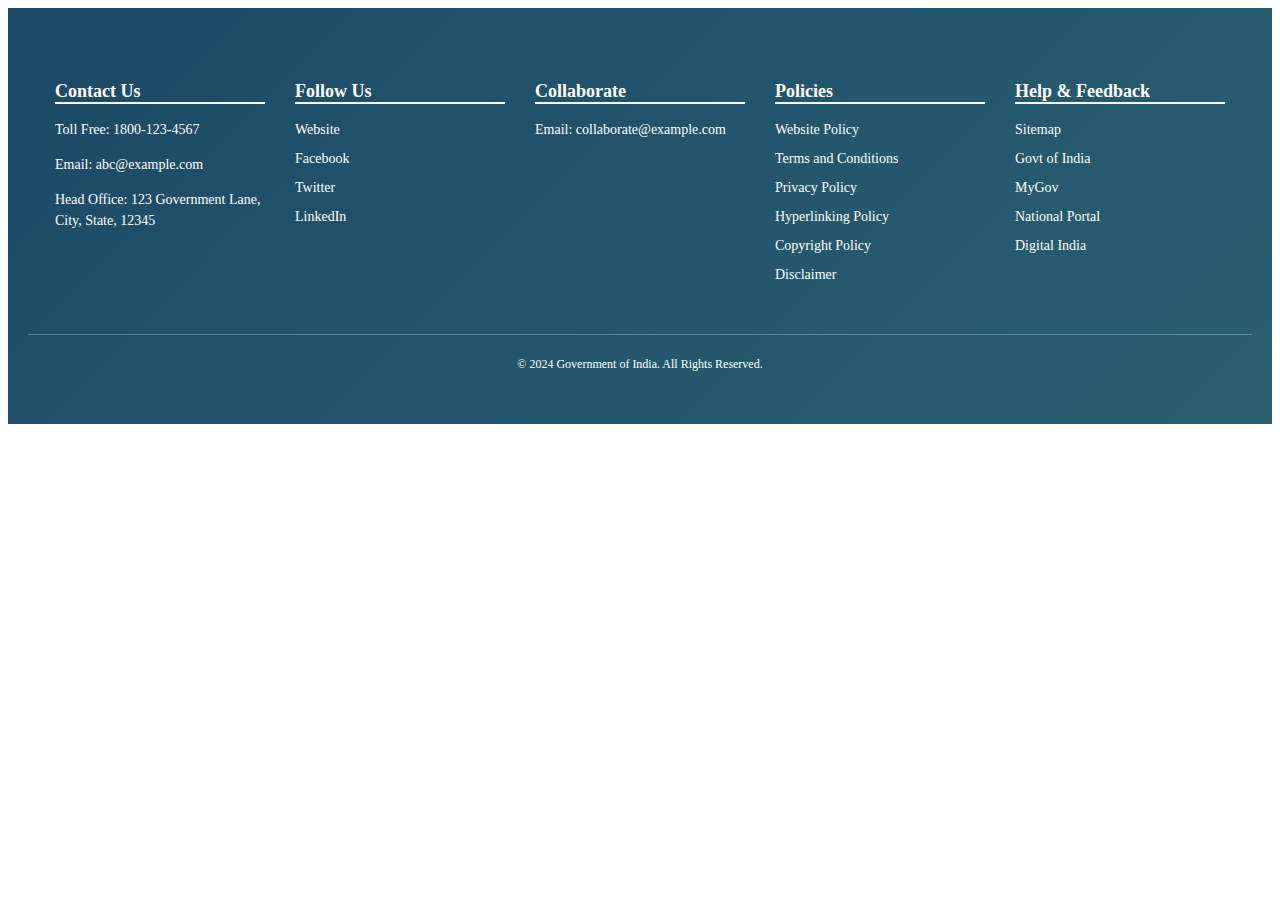
<file: footer2/footer2.html>
<!DOCTYPE html>
<html lang="en">
<head>
    <meta charset="UTF-8">
    <meta name="viewport" content="width=device-width, initial-scale=1.0">
    <title>Government Site Footer Example</title>
    <link rel="stylesheet" href="footer2.css">
</head>
<body>
    
    <footer>
        <div class="footer-container">
            <div class="footer-links">
                <h3>Contact Us</h3>
                <p>Toll Free: 1800-123-4567</p>
                <p>Email: <a href="mailto:abc@example.com">abc@example.com</a></p>
                <p>Head Office: 123 Government Lane, City, State, 12345</p>
            </div>

            <div class="footer-links">
                <h3>Follow Us</h3>
                <ul>
                    <li><a href="#">Website</a></li>
                    <li><a href="#">Facebook</a></li>
                    <li><a href="#">Twitter</a></li>
                    <li><a href="#">LinkedIn</a></li>
                </ul>
            </div>

            <div class="footer-links">
                <h3>Collaborate</h3>
                <p>Email: <a href="mailto:collaborate@example.com">collaborate@example.com</a></p>
            </div>

            <div class="footer-links">
                <h3>Policies</h3>
                <ul>
                    <li><a href="#">Website Policy</a></li>
                    <li><a href="#">Terms and Conditions</a></li>
                    <li><a href="#">Privacy Policy</a></li>
                    <li><a href="#">Hyperlinking Policy</a></li>
                    <li><a href="#">Copyright Policy</a></li>
                    <li><a href="#">Disclaimer</a></li>
                </ul>
            </div>

            <div class="footer-links">
                <h3>Help & Feedback</h3>
                <ul>
                    <li><a href="#">Sitemap</a></li>
                    <li><a href="#">Govt of India</a></li>
                    <li><a href="#">MyGov</a></li>
                    <li><a href="#">National Portal</a></li>
                    <li><a href="#">Digital India</a></li>
                </ul>
            </div>
        </div>
        <div class="footer-bottom">
            <p>&copy; 2024 Government of India. All Rights Reserved.</p>
        </div>
    </footer>

   
</body>
</html>
</file>
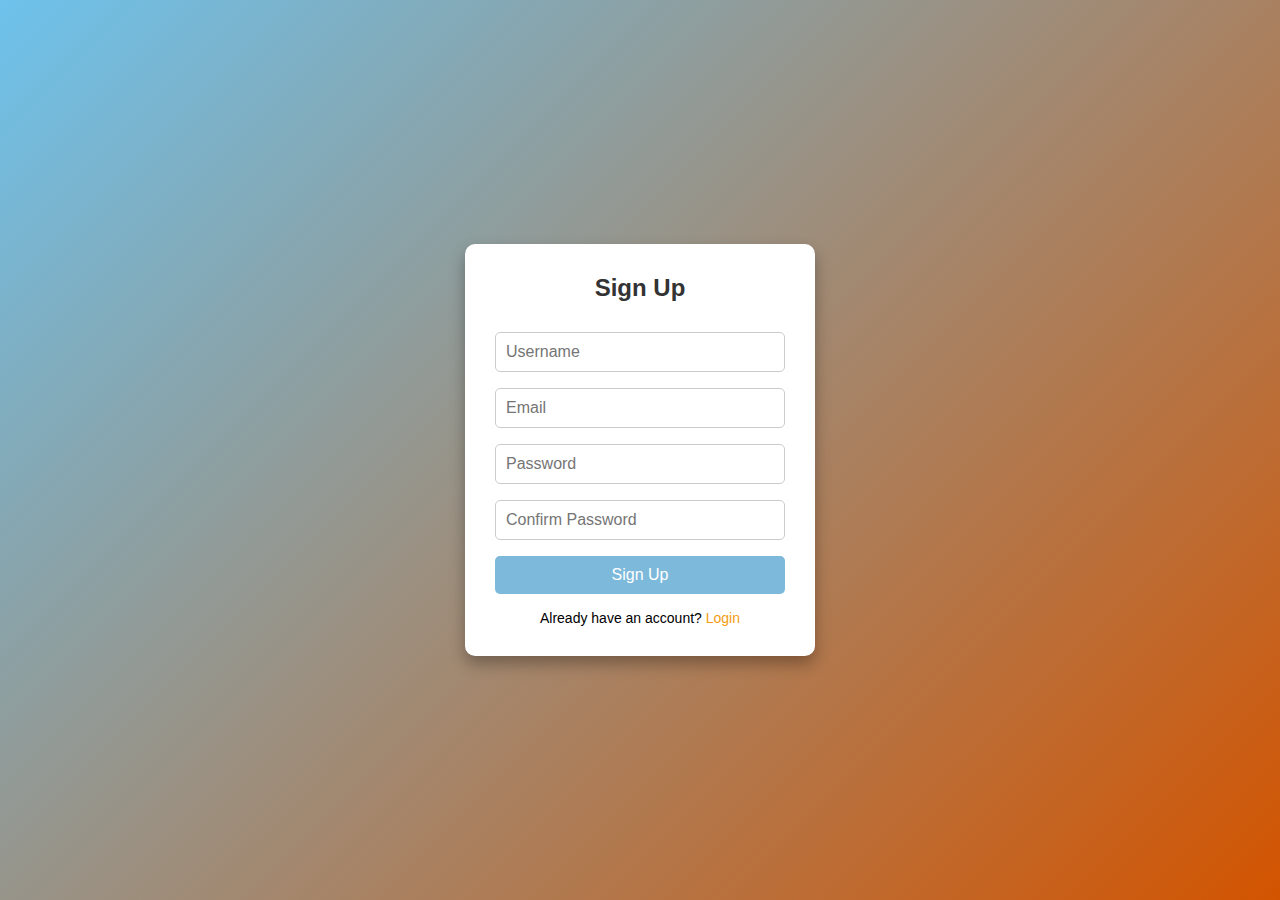
<file: mainpage/signup.html>
<!DOCTYPE html>
<html lang="en">
<head>
    <meta charset="UTF-8">
    <meta name="viewport" content="width=device-width, initial-scale=1.0">
    <title>Login and Sign Up with OTP</title>
    <link rel="stylesheet" href="/mainpage/signup.css">
</head>
<body>
    <div class="container">
       
        <div class="form-container" id="signup-form">
            <h2>Sign Up</h2>
            <form id="signupForm">
                <input type="text" id="signupUsername" placeholder="Username" required>
                <input type="email" id="signupEmail" placeholder="Email" required>
                <input type="password" id="signupPassword" placeholder="Password" required>
                <input type="password" id="signupConfirmPassword" placeholder="Confirm Password" required>
                
               
                <div id="otpSection" class="hidden">
                    <p>An OTP has been sent to your email. Please enter it below to complete your sign-up.</p>
                    <input type="text" id="otpInput" placeholder="Enter OTP" required>
                    <input type="hidden" id="generatedOtp">
                    <button type="button" onclick="verifyOtp()">Verify OTP</button>
                </div>

                <button type="button" onclick="sendOtp()">Sign Up</button>
                <p>Already have an account? <a href="#" onclick="toggleForm()">Login</a></p>
            </form>
        </div>
    </div>

    
</body>
</html>
</file>
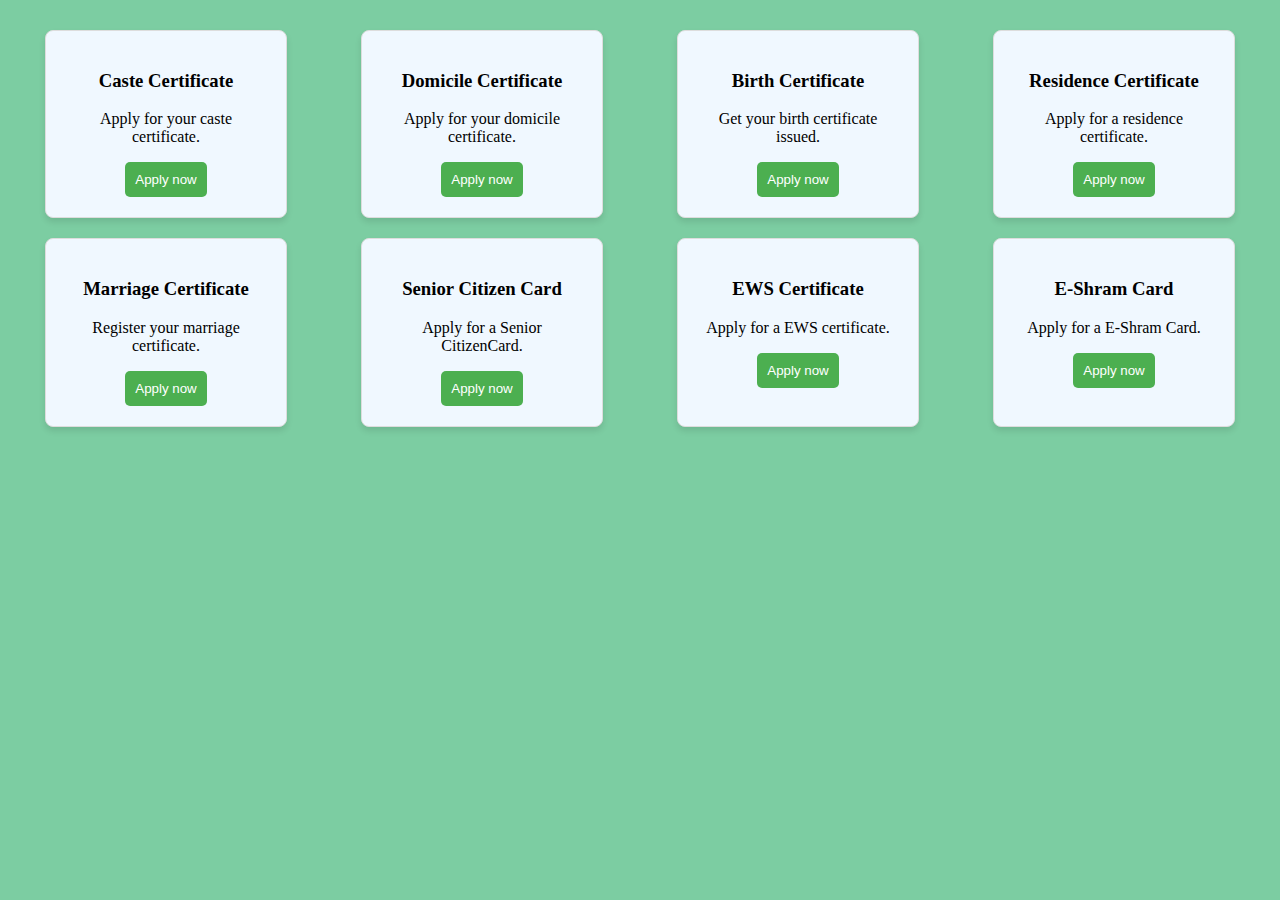
<file: mainpage/cert3.html/cert3.html>
<!DOCTYPE html>
<html lang="en">
<head>
    <meta charset="UTF-8">
    <meta name="viewport" content="width=device-width, initial-scale=1.0">
    <title>Apply for Certificates</title>
    <link rel="stylesheet" href="cert3.css">
    <style>
        
        .container {
            display: flex;
            flex-wrap: wrap;
            justify-content: space-around;
            margin-top: 20px;
        }
        #certificateForm{
            display: flex;
            flex-direction: column;
            gap: 0.2rem;
        }
        .card {
            background-color: #f0f8ff;
            border: 1px solid #ddd;
            border-radius: 8px;
            padding: 20px;
            width: 200px;
            text-align: center;
            margin: 10px;
            box-shadow: 0px 4px 6px rgba(0, 0, 0, 0.1);
            transition: transform 0.3s ease;
        }
        .card:hover {
            transform: translateY(-5px);
        }
        .button button {
            background-color: #4CAF50;
            color: white;
            border: none;
            padding: 10px;
            border-radius: 5px;
            cursor: pointer;
            transition: background-color 0.3s ease;
        }
        .button button:hover {
            background-color: #45a049;
        }

        /* Modal styling */
        .modal {
            display: none;
            position: fixed;
            z-index: 1;
            left: 0;
            top: 0;
            width: 100%;
            height: 100%;
            background-color: rgba(0, 0, 0, 0.5);
        }
        .modal-content {
            background-color: #fff;
            margin: 10% auto;
            padding: 20px;
            border-radius: 8px;
            width: 80%;
            max-width: 400px;
            text-align: center;
        }
        .modal-content h3 {
            margin-bottom: 10px;
        }
        .modal-content ul, .modal-content form {
            list-style-type: none;
            padding: 0;
        }
        .modal-content li, .modal-content label {
            text-align: left;
            padding: 5px 0;
        }
        .close-btn, .next-btn, .submit-btn {
            background-color: #4CAF50;
            color: white;
            border: none;
            padding: 8px 16px;
            border-radius: 5px;
            cursor: pointer;
            transition: background-color 0.3s ease;
            margin-top: 10px;
        }
        .close-btn:hover {
            background-color: #c9302c;
        }
        .next-btn:hover, .submit-btn:hover {
            background-color: #45a049;
        }
        /* Styling for confirmation message */
        .confirmation {
            color: #28a745;
            font-weight: bold;
        }
    </style>
</head>
<body>
    <div class="container">
        <div class="card">
            <h3 class="title">Caste Certificate</h3>
            <p class="content">Apply for your caste certificate.</p>
            <div class="button"><button onclick="showDocuments('Caste Certificate')">Apply now</button></div>
        </div>
        <div class="card">
            <h3 class="title">Domicile Certificate</h3>
            <p class="content">Apply for your domicile certificate.</p>
            <div class="button"><button onclick="showDocuments('Domicile Certificate')">Apply now</button></div>
        </div>
        <div class="card">
            <h3 class="title">Birth Certificate</h3>
            <p class="content">Get your birth certificate issued.</p>
            <div class="button"><button onclick="showDocuments('Birth Certificate')">Apply now</button></div>
        </div>
        <div class="card">
            <h3 class="title">Residence Certificate</h3>
            <p class="content">Apply for a residence certificate.</p>
            <div class="button"><button onclick="showDocuments('Residence Certificate')">Apply now</button></div>
        </div>
        <div class="card">
            <h3 class="title">Marriage Certificate</h3>
            <p class="content">Register your marriage certificate.</p>
            <div class="button"><button onclick="showDocuments('Marriage Certificate')">Apply now</button></div>
        </div>
        <div class="card">
            <h3 class="title">Senior Citizen Card</h3>
            <p class="content">Apply for a Senior CitizenCard.</p>
            <div class="button"><button onclick="showDocuments('Senior Citizen Card')">Apply now</button></div>
        </div>
        <div class="card">
            <h3 class="title">EWS Certificate</h3>
            <p class="content">Apply for a EWS certificate.</p>
            <div class="button"><button onclick="showDocuments('EWS Certificate')">Apply now</button></div>
             
        </div>
        <div class="card">
            <h3 class="title">E-Shram Card</h3>
            <p class="content">Apply for a E-Shram Card.</p>
            <div class="button"><button onclick="showDocuments('E-Shram Card')">Apply now</button></div>
    </div>
       
    </div>

   
    <div id="documentModal" class="modal">
        <div class="modal-content">
            <h3 id="certificateType"></h3>
            <div id="requirements">
                <p>The following documents are required:</p>
                <ul>
                    <li>Income Proof</li>
                    <li>ID Proof</li>
                    <li>Photograph</li>
                    <li>Address Proof</li>
                </ul>
                <button class="next-btn" onclick="showForm()">Next</button>
            </div>
            <div id="applicationForm" style="display: none;">
                <form id="certificateForm" onsubmit="submitForm(event)">
                    <label for="name">Name:</label>
                    <input type="text" id="name" name="name" required><br>
                    <label for="fatherName">Father's Name:</label>
                    <input type="text" id="fatherName" name="fatherName" required><br>
                    <label for="motherName">Mother's Name:</label>
                    <input type="text" id="motherName" name="motherName" required><br>
                    <label for="nationality">Nationality:</label>
                    <input type="text" id="nationality" name="nationality" required><br>
                    <label for="state">State:</label>
                    <input type="text" id="state" name="state" required><br>
                    <label for="district">District:</label>
                    <input type="text" id="district" name="district" required><br>
                    <label for="village">Village:</label>
                    <input type="text" id="village" name="village"><br>
                    <button type="submit" class="submit-btn">Submit</button>
                </form>
            </div>
            <div id="confirmationMessage" class="confirmation" style="display: none;">
                <p>Application submitted successfully!</p>
                <p>Your Certificate ID is: <span id="certificateID"></span></p>
            </div>
            <button class="close-btn" onclick="closeModal()">Close</button>
        </div>
    </div>

    <script>
        function showDocuments(certificateType) {
            document.getElementById('certificateType').textContent = certificateType;
            document.getElementById('requirements').style.display = 'block';
            document.getElementById('applicationForm').style.display = 'none';
            document.getElementById('confirmationMessage').style.display = 'none';
            document.getElementById('documentModal').style.display = 'block';
        }

        function showForm() {
            document.getElementById('requirements').style.display = 'none';
            document.getElementById('applicationForm').style.display = 'block';
        }

        function submitForm(event) {
            event.preventDefault();

        
            const certificateID = "CERT" + Math.floor(Math.random() * 1000000);
            
      
            document.getElementById('applicationForm').style.display = 'none';
            document.getElementById('confirmationMessage').style.display = 'block';
            document.getElementById('certificateID').textContent = certificateID;
        }

        function closeModal() {
            document.getElementById('documentModal').style.display = 'none';
        }

        window.onclick = function(event) {
            const modal = document.getElementById('documentModal');
            if (event.target == modal) {
                closeModal();
            }
        };
    </script>
</body>
</html>
</file>
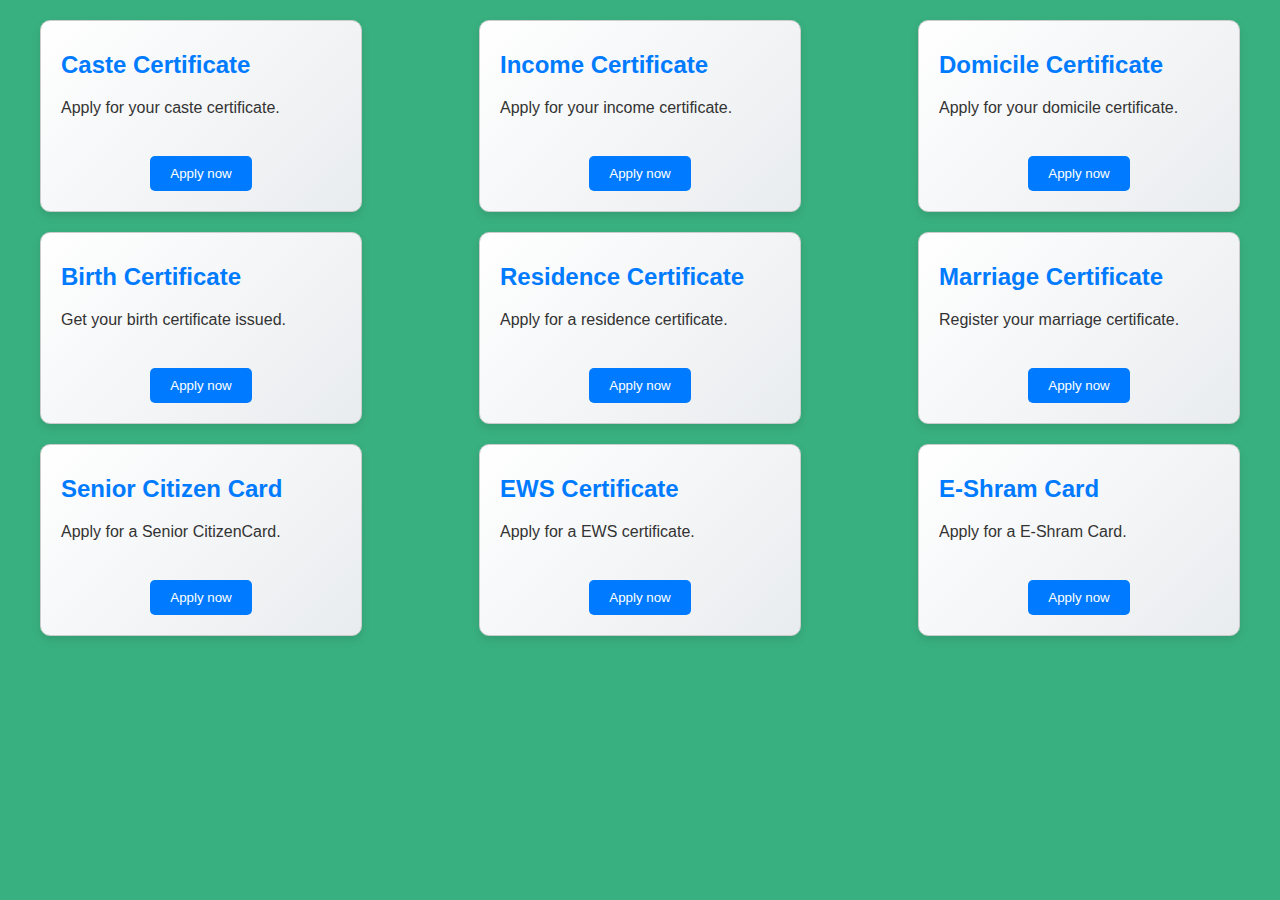
<file: mainpage/certificate/indexc.html>
<!DOCTYPE html>
<html lang="en">
<head>
    <meta charset="UTF-8">
    <meta name="viewport" content="width=device-width, initial-scale=1.0">
    <title>Apply for Certficates</title>
    <link rel="stylesheet" href="c.css">
</head>
<link rel="stylesheet" href="c.css">
<body>
    <div class="container">
        <div class="card">
            <h3 class="title">Caste Certificate</h3>
            <p class="content">Apply for your caste certificate.</p>
            <div class="button"><button>Apply now</button></div>
        </div>
        <div class="card">
            <h3 class="title">Income Certificate</h3>
            <p class="content">Apply for your income certificate.</p>
            <div class="button"><button>Apply now</button></div>
        </div>
        <div class="card">
            <h3 class="title">Domicile Certificate</h3>
            <p class="content">Apply for your domicile certificate.</p>
            <div class="button"><button>Apply now</button></div>
        </div>
        <div class="card">
            <h3 class="title">Birth Certificate</h3>
            <p class="content">Get your birth certificate issued.</p>
            <div class="button"><button>Apply now</button></div>
        </div>
        <div class="card">
            <h3 class="title">Residence Certificate</h3>
            <p class="content">Apply for a residence certificate.</p>
            <div class="button"><button>Apply now</button></div>
        </div>
        <div class="card">
            <h3 class="title">Marriage Certificate</h3>
            <p class="content">Register your marriage certificate.</p>
            <div class="button"><button>Apply now</button></div>
        </div>
        <div class="card">
            <h3 class="title">Senior Citizen Card</h3>
            <p class="content">Apply for a Senior CitizenCard.</p>
            <div class="button"><button>Apply now</button></div>
        </div>
        <div class="card">
            <h3 class="title">EWS Certificate</h3>
            <p class="content">Apply for a EWS certificate.</p>
            <div class="button"><button>Apply now</button></div>
             
        </div>
        <div class="card">
            <h3 class="title">E-Shram Card</h3>
            <p class="content">Apply for a E-Shram Card.</p>
            <div class="button"><button>Apply now</button></div>
    </div>
    
</body>
</html>
</file>
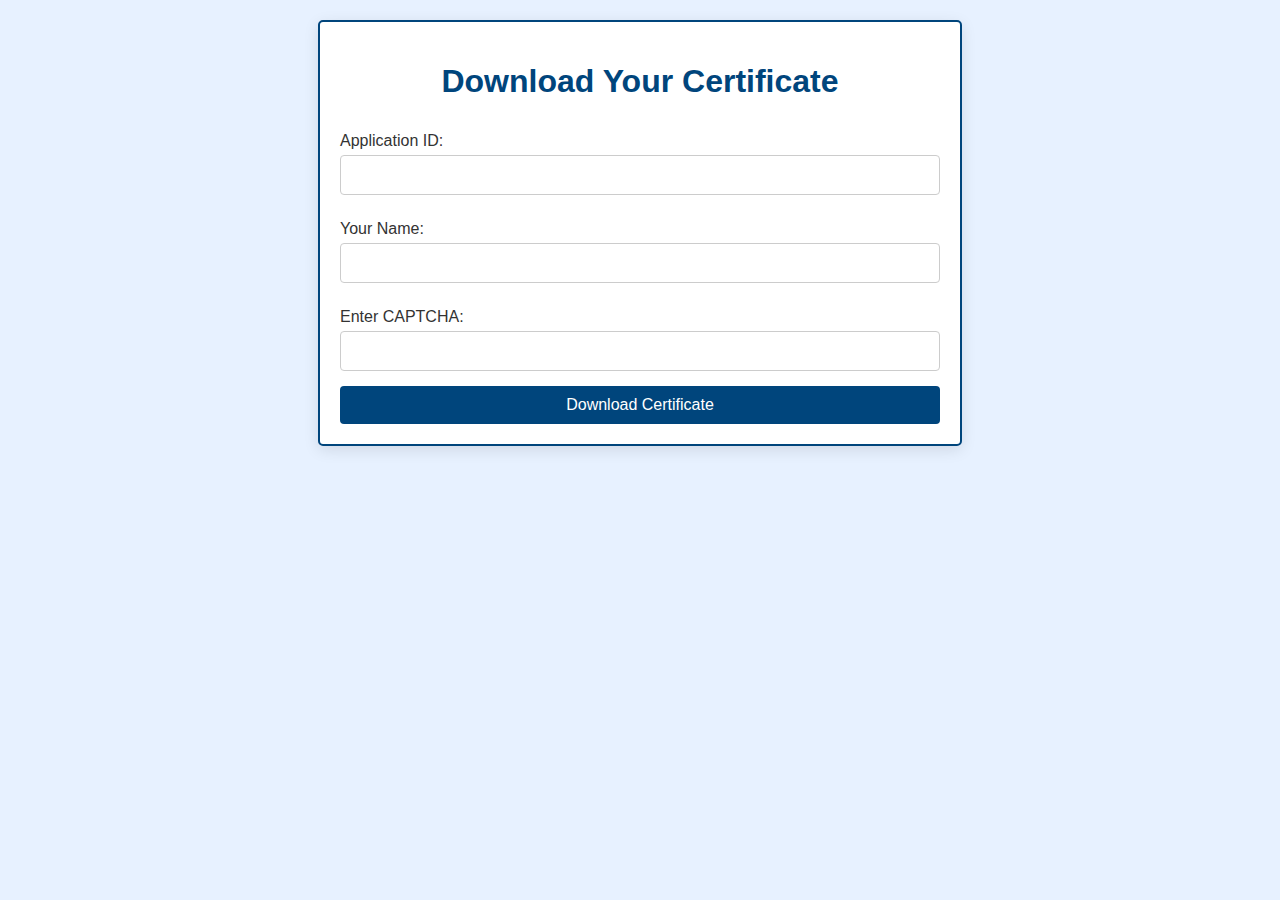
<file: mainpage/download/download.html>
<!DOCTYPE html>
<html lang="en">
<head>
    <meta charset="UTF-8">
    <meta name="viewport" content="width=device-width, initial-scale=1.0">
    <title>Download Certificate - Government Portal</title>
    <link rel="stylesheet" href="download.css">
</head>
<body>
    <div class="container">
        <h1>Download Your Certificate</h1>
        <form id="downloadForm">
            <label for="appId">Application ID:</label>
            <input type="text" id="appId" required>
            
            <label for="applicantName">Your Name:</label>
            <input type="text" id="applicantName" required>
            
            <label for="captcha">Enter CAPTCHA: <span id="captchaText"></span></label>
            <input type="text" id="captcha" required>
            
            <button type="submit">Download Certificate</button>
        </form>
        <div id="message"></div>
    </div>
   
</html>
</file>
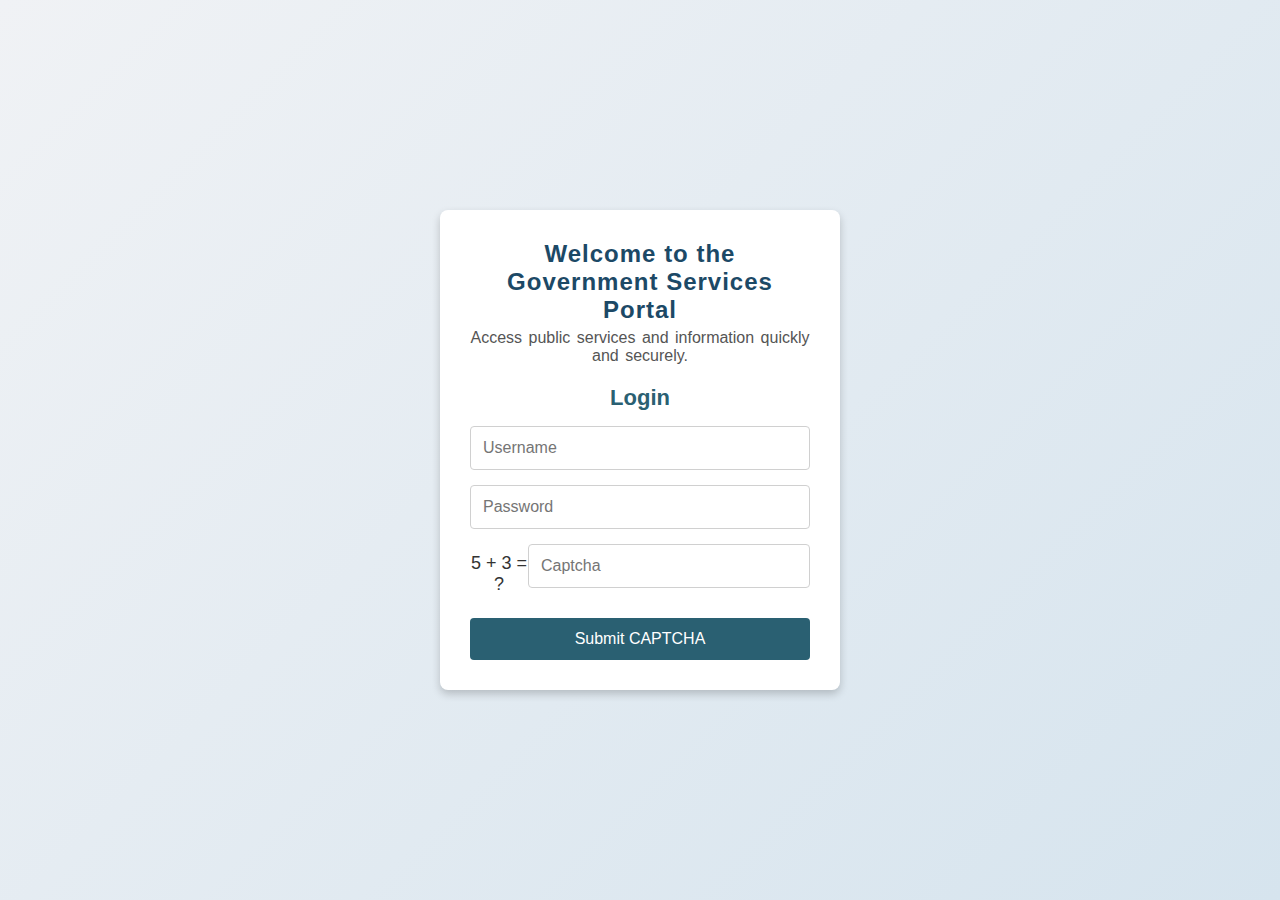
<file: mainpage/login5/login5.html>
<!DOCTYPE html>
<html lang="en">
<head>
    <meta charset="UTF-8">
    <meta name="viewport" content="width=device-width, initial-scale=1.0">
    <title>Government Login Portal</title>
    <link rel="stylesheet" href="/mainpage/login5/login5.css">
</head>
<body>
    <div class="container">
    
        <header>
            <h1>Welcome to the Government Services Portal</h1>
            <p>Access public services and information quickly and securely.</p>
        </header>

       
        <div class="form-container" id="login-form">
            <h2>Login</h2>
            <form id="loginForm">
                <input type="text" id="loginUsername" placeholder="Username" required>
                <input type="password" id="loginPassword" placeholder="Password" required>

             
                <div class="captcha">
                    <span id="captchaText">5 + 3 = ?</span>
                    <input type="text" id="captchaInput" placeholder="Captcha" required>
                </div>

                <button type="button" onclick="validateCaptcha()">Submit CAPTCHA</button>

              
                <div id="otpSection" class="hidden">
                    <p>An OTP has been sent to your email. Please enter it below to complete login.</p>
                    <input type="text" id="otpInput" placeholder="Enter OTP" required>
                    <input type="hidden" id="generatedOtp">
                    <button type="button" onclick="verifyOtp()">Verify OTP</button>
                </div>
            </form>
        </div>
    </div>

 
</body>
</html>
</file>
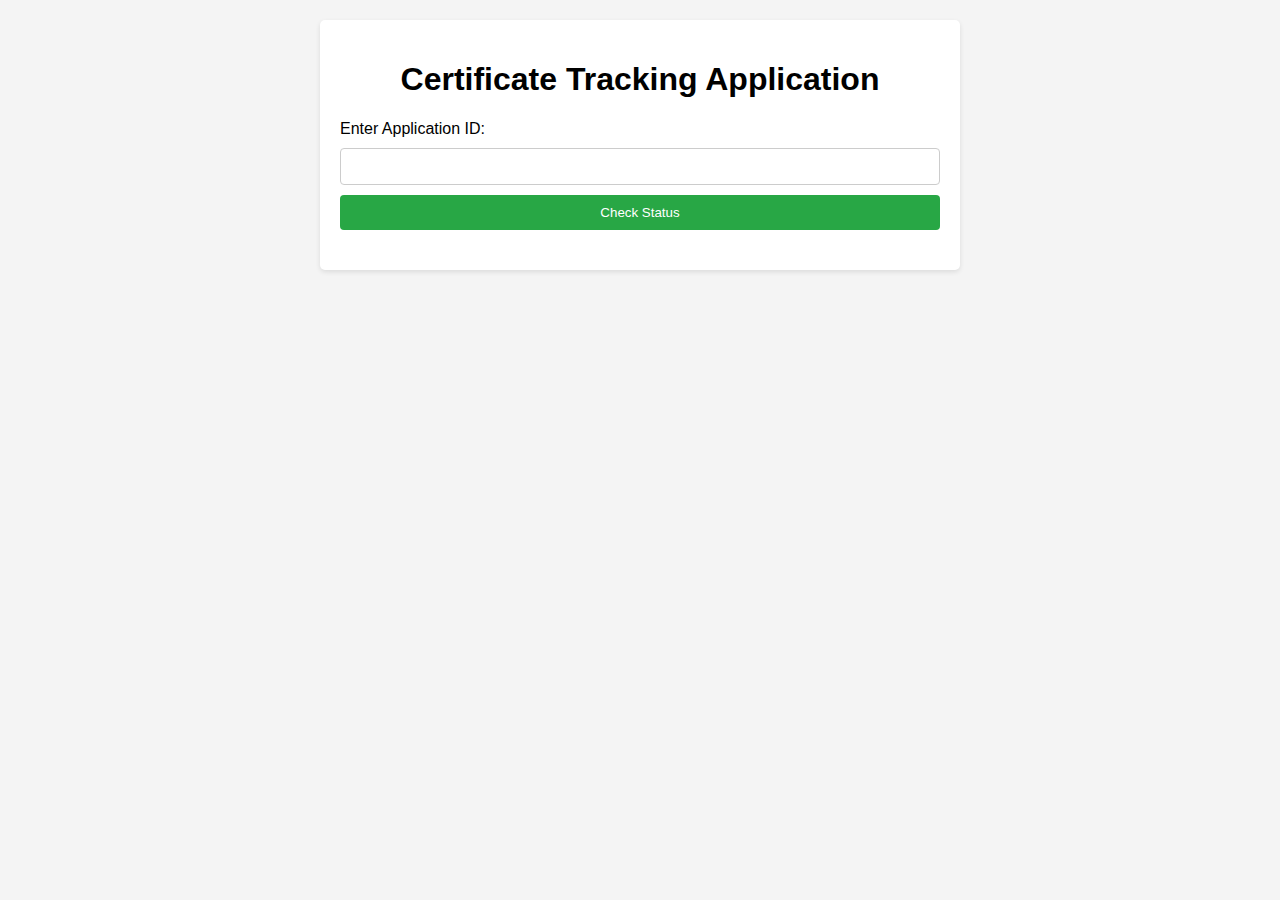
<file: mainpage/track/tyrack.html>
<!DOCTYPE html>
<html lang="en">
<head>
    <meta charset="UTF-8">
    <meta name="viewport" content="width=device-width, initial-scale=1.0">
    <title>Certificate Tracking</title>
    <link rel="stylesheet" href="tyrack.css">
</head>
<body>
    <div class="container">
        <h1>Certificate Tracking Application</h1>
        <form id="trackingForm">
            <label for="appId">Enter Application ID:</label>
            <input type="text" id="appId" required>
            <button type="submit">Check Status</button>
        </form>
        <div id="statusDisplay"></div>
    </div>
    
</body>
</html>
</file>
<file: footer2/footer2.css>
footer {
    background: linear-gradient(135deg, #1c4966, #2a6072);
    color: #ffffff;
    padding: 40px 20px;
}

.footer-container {
    display: flex;
    justify-content: space-around;
    flex-wrap: wrap;
    max-width: 1200px;
    margin: auto;
}

.footer-links {
    flex: 1;
    min-width: 200px; 
    margin: 15px;
}

.footer-links h3 {
    border-bottom: 2px solid #ffffff;
    margin-bottom: 15px;
    font-size: 18px;
}

.footer-links p,
.footer-links ul {
    font-size: 14px;
    line-height: 1.5;
}

.footer-links ul {
    list-style: none; 
    padding-left: 0;
}

.footer-links ul li {
    margin-bottom: 8px;
}

.footer-links a {
    color: #ffffff; 
    text-decoration: none;
    transition: color 0.3s ease;
}

.footer-links a:hover {
    color: #ffd700; 
}

.footer-bottom {
    text-align: center;
    margin-top: 20px;
    font-size: 12px;
    border-top: 1px solid rgba(255, 255, 255, 0.3);
    padding-top: 10px;
}


@media (max-width: 768px) {
    .footer-container {
        flex-direction: column; 
        align-items: center;
    }
    .footer-links {
        text-align: center; 
    }
}
</file>
<file: mainpage/signup.css>
* {
    margin: 0;
    padding: 0;
    box-sizing: border-box;
}

body {
    display: flex;
    justify-content: center;
    align-items: center;
    height: 100vh;
    background: linear-gradient(135deg, #6dc2ec, #d35400);
    font-family: Arial, sans-serif;
}

.container {
    width: 350px;
    padding: 30px;
    background-color: #fff;
    border-radius: 10px;
    box-shadow: 0 8px 16px rgba(0, 0, 0, 0.3);
    text-align: center;
    transition: transform 0.5s ease-in-out;
}

.form-container {
    display: flex;
    flex-direction: column;
    gap: 15px;
    opacity: 1;
    transform: scale(1);
    transition: opacity 0.3s ease, transform 0.3s ease;
}

.form-container.hidden {
    opacity: 0;
    transform: scale(0.8);
    pointer-events: none;
}

.form-container h2 {
    margin-bottom: 15px;
    color: #333;
}

.form-container input {
    padding: 10px;
    font-size: 16px;
    border: 1px solid #ccc;
    border-radius: 5px;
    width: 100%;
    transition: all 0.3s ease;
}

.form-container input:focus {
    border-color: #f39c12;
    box-shadow: 0 0 8px rgba(243, 156, 18, 0.3);
}


.form-container button {
    padding: 10px;
    font-size: 16px;
    color: #fff;
    background-color: #7cb9da;
    border: none;
    border-radius: 5px;
    cursor: pointer;
    transition: background-color 0.3s ease;
}

.form-container button:hover {
    background-color: #d35400;
    transform: translateY(-2px);
}

.captcha {
    display: flex;
    align-items: center;
    gap: 10px;
}

.captcha span {
    font-size: 18px;
    color: #333;
}

p {
    font-size: 14px;
}

a {
    color: #f39c12;
    text-decoration: none;
    transition: color 0.3s ease;
}

a:hover {
    color: #e67e22;
    text-decoration: underline;
}

.hidden {
    display: none;
}
#signupForm{
 display: flex;
 flex-direction: column;
 gap: 1rem;
}
</file>
<file: mainpage/cert3.html/cert3.css>
body{
    background-color: rgb(124, 205, 162);
}
</file>
<file: mainpage/certificate/c.css>
body {
    font-family: Arial, sans-serif; 
    background-color: #39b080; 
    margin: 0;
    padding: 20px;
}

.container {
    display: flex;
    flex-wrap: wrap;
    justify-content: space-between; 
    max-width: 1200px;
    margin: auto;
}


.card:hover {
    transform: translateY(-5px); 
    box-shadow: 0 8px 20px rgba(0, 0, 0, 0.2); 
}

.title {
    font-size: 1.5em; 
    color: #007BFF; 
    margin: 10px 0; 
}

.content {
    font-size: 1em; 
    color: #333; 
    margin: 10px 0; 
}

.button {
    text-align: center;
    margin-top: auto;
}

.button button {
    background-color: #007BFF; 
    color: white; 
    border: none;
    padding: 10px 20px; 
    border-radius: 5px;
    cursor: pointer; 
    transition: background-color 0.3s, transform 0.2s; 
}

.button button:hover {
    background-color: #0056b3; 
    transform: scale(1.05);
}



.card {
    display: flex; 
    flex-direction: column; 
    justify-content: space-between;
    background: linear-gradient(135deg, #ffffff, #e9ecef); 
    border: 1px solid #ccc; 
    border-radius: 10px; 
    padding: 20px; 
    width: calc(25% - 20px);
    box-shadow: 0 4px 10px rgba(0, 0, 0, 0.1);
    margin-bottom: 20px; 
    transition: transform 0.3s, box-shadow 0.3s; 
    height: 150px; 
}

.button {
    margin-top: auto; 
    text-align: center; }
</file>
<file: mainpage/download/download.css>
body {
    font-family: 'Arial', sans-serif;
    background-color: #e7f1ff;
    margin: 0;
    padding: 20px;
}

.container {
    max-width: 600px;
    margin: auto;
    background: white;
    padding: 20px;
    border-radius: 5px;
    box-shadow: 0 4px 15px rgba(0, 0, 0, 0.1);
    border: 2px solid #00457c; 
}

h1 {
    text-align: center;
    color: #00457c;
}
form {
    display: flex;
    flex-direction: column;
}

label {
    margin: 10px 0 5px;
    color: #333; 
}

input[type="text"] {
    padding: 10px;
    margin-bottom: 15px;
    border: 1px solid #ccc;
    border-radius: 4px;
    font-size: 1em;
}

button {
    padding: 10px;
    background: #00457c; 
    color: white;
    border: none;
    border-radius: 4px;
    cursor: pointer;
    font-size: 1em;
    transition: background 0.3s ease;
}

button:hover {
    background: #003350;

#message {
    margin-top: 15px;
    font-size: 1.1em;
    text-align: center;
    color: #333; 
}

}
@media (max-width: 600px) {
    .container {
        padding: 10px;
    }

    button {
        padding: 8px;
        font-size: 0.9em;
    }
}
</file>
<file: mainpage/login5/login5.css>
* {
    margin: 0;
    padding: 0;
    box-sizing: border-box;
}

body {
    font-family: Arial, sans-serif;
    background: linear-gradient(135deg, #f0f2f5, #d6e4ee); 
    display: flex;
    justify-content: center;
    align-items: center;
    height: 100vh;
    color: #333;
}


.container {
    width: 400px;
    padding: 30px;
    background-color: #ffffff;
    border-radius: 8px;
    box-shadow: 0 4px 8px rgba(0, 0, 0, 0.2);
    text-align: center;
}


header h1 {
    font-size: 24px;
    color: #1c4966; 
    margin-bottom: 5px;
    letter-spacing: 1px; 
}

header p {
    font-size: 16px;
    color: #555;
    margin-bottom: 20px;
    word-spacing: 2px;
}

.form-container h2 {
    font-size: 22px;
    color: #2a6072; 
    margin-bottom: 15px;
}

.form-container input {
    width: 100%;
    padding: 12px;
    font-size: 16px;
    border: 1px solid #d0d0d0;
    border-radius: 4px;
    margin-bottom: 15px;
    transition: border-color 0.3s ease;
}

.form-container input:focus {
    border-color: #1c4966;
    box-shadow: 0 0 6px rgba(28, 73, 102, 0.2);
}

button {
    width: 100%;
    padding: 12px;
    font-size: 16px;
    color: #fff;
    background-color: #2a6072; 
    border: none;
    border-radius: 4px;
    cursor: pointer;
    transition: background-color 0.3s, transform 0.3s;
}


button:hover {
    background-color: #1c4966;
    transform: translateY(-2px);
}

.captcha {
    display: flex;
    align-items: center;
    justify-content: space-between;
    margin-bottom: 15px;
}

.captcha span {
    font-size: 18px;
    color: #333;
}

.hidden {
    display: none;
}


#otpSection p {
    font-size: 14px;
    color: #555;
    margin: 15px 0;
}


@media (max-width: 420px) {
    .container {
        width: 90%;
    }
}
</file>
<file: mainpage/track/tyrack.css>
body {
    font-family: Arial, sans-serif;
    background-color: #f4f4f4;
    margin: 0;
    padding: 20px;
}

.container {
    max-width: 600px;
    margin: auto;
    background: #fff;
    padding: 20px;
    border-radius: 5px;
    box-shadow: 0 2px 5px rgba(0, 0, 0, 0.1);
}

h1 {
    text-align: center;
}

form {
    display: flex;
    flex-direction: column;
}

input[type="text"] {
    padding: 10px;
    margin: 10px 0;
    border: 1px solid #ccc;
    border-radius: 4px;
}

button {
    padding: 10px;
    background: #28a745;
    color: white;
    border: none;
    border-radius: 4px;
    cursor: pointer;
}

button:hover {
    background: #218838;
}

#statusDisplay {
    margin-top: 20px;
    font-size: 1.2em;
}
</file>
